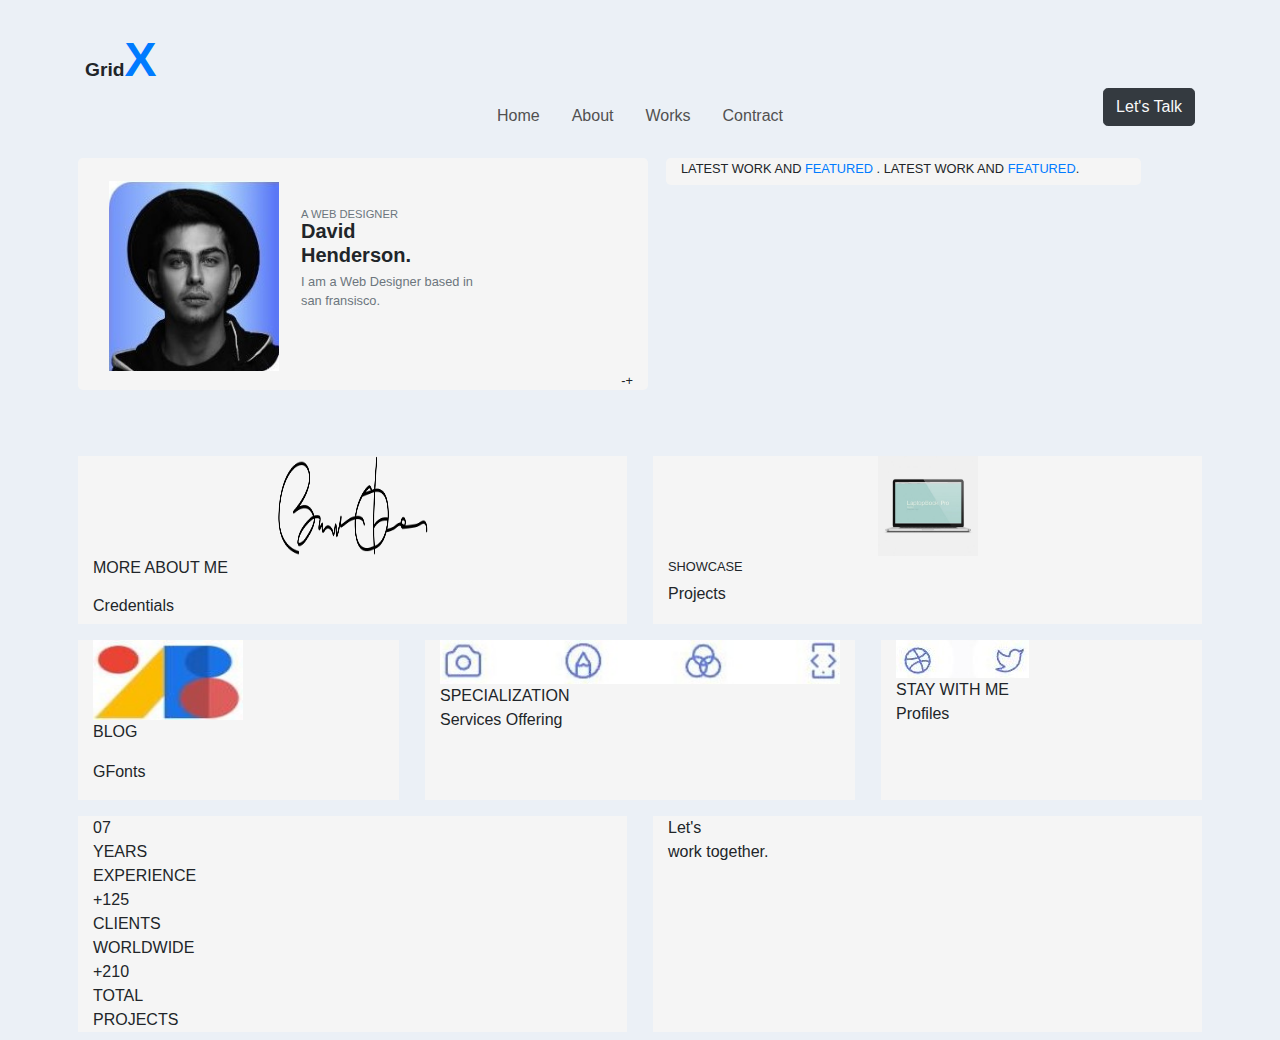
<file: index.html>
<!DOCTYPE html>
<html lang="en">
<head>
    <title>My Work Shop</title>
    <meta charset="UTF-8">
    <meta name="viewport" content="width=device-width, initial-scale=1.0">
    <link rel="stylesheet" href="main.css">
    <link rel="stylesheet" href="https://cdn.jsdelivr.net/npm/bootstrap@4.6.2/dist/css/bootstrap.min.css">
    <link rel="stylesheet" href="https://cdnjs.cloudflare.com/ajax/libs/font-awesome/5.15.4/css/all.min.css">
    <script src="https://cdn.jsdelivr.net/npm/jquery@3.7.1/dist/jquery.slim.min.js"></script>
    <script src="https://cdn.jsdelivr.net/npm/popper.js@1.16.1/dist/umd/popper.min.js"></script>
    <script src="https://cdn.jsdelivr.net/npm/bootstrap@4.6.2/dist/js/bootstrap.bundle.min.js"></script>
</head>
<body class="container-sm" style="background-color: rgb(235, 240, 246); font-family: sans-serif;">
    <header>
            <div class="mb-sm-4">
                <div class="font-weight-bolder mt-sm-4" style="font-size: larger;">
                    Grid<span class="text-primary">X</span>
                </div>
                <ul class="nav justify-content-center">
                    <li class="nav-item">
                        <a class="nav-link custom-hover" href="#">Home</a>
                    </li>
                    <li class="nav-item">
                        <a class="nav-link custom-hover" href="#">About</a>
                    </li>
                    <li class="nav-item">
                        <a class="nav-link custom-hover" href="#">Works</a>
                    </li>
                    <li class="nav-item">
                        <a class="nav-link custom-hover" href="#">Contract</a>
                    </li>
                </ul>
                <style>
                    .custom-hover{
                        color: rgb(81, 80, 80);
                    }
                </style>
                <div class="clearfix mt-sm-n5">
                    <a class="btn btn-dark text-light float-sm-right rounded-lg" href="#" role="button">Let's Talk</a>  
                </div>
            </div>
    </header>
        <main>
            <div class="row">
                <div class="col-sm-6 m-sm-2 h-25 rounded-lg"  style="background-color: whitesmoke;">
                    <div class="mr-sm-5 text ">
                        <p class="mb-sm-n1 mt-sm-5 mr-sm-4 text-secondary small1">A WEB DESIGNER</p>
                        <h5 class="font-weight-bold mt-sm-n1 ">
                            David<br>
                            Henderson.
                        </h5>
                        <h6 class="mt-sm-n1 mb-sm-n2 text-secondary">
                            <small>
                                I am a Web Designer based in <br> san fransisco.
                            </small>
                        </h6>
                    </div>
                    <style>
                        .text{
                            margin-left: 13rem;
                            margin-bottom: -5rem;
                            font-family: sans-serif;
                        }

                        .small1{
                            font-size: 0.7rem;
                        }


                    </style>
                    <div class="ml-sm-3">
                        <img src="image/2 task.jpg" width="170" height="190" alt="wkkws" class="mt-sm-n5">
                    </div>
                    <small class="float-sm-right">
                        -+
                    </small>
                </div>
                <div class="col-sm-5 mb-sm-3 mt-sm-2 h-25 rounded-lg w-25"  style="background-color: whitesmoke;">
                    <h6><small>LATEST WORK AND <a href="#">FEATURED</a> . LATEST WORK AND <a href="#">FEATURED</a>.</small></h6>
                </div>
                    <section class="col-sm m-sm-2 mt-sm-5"  style="background-color: whitesmoke;">
                        <img src="image/barack-obama-signature-dfb67287de175bf23b79d857a57afd34f15ee5564b78f32d8d400cfbae586c88.png" width="150" height="100" alt="dksk" class="mx-auto d-block image-fluid">
                        <p>MORE ABOUT ME</p>
                        <h6>
                            Credentials
                        </h6>
                    </section>
                    <div class="col mt-sm-5 m-sm-2"  style="background-color: whitesmoke;">
                        <img src="image/249a6cc42d7c267971c9052572c026ff.jpg" alt="hww" width="100" height="100" class="mx-auto d-block image-fluid">
                        <h6>
                            <small>
                                SHOWCASE
                            </small>
                        </h6>
                        <h6>
                            Projects
                        </h6>
                    </div>
            </div>
            <div class="row">
                    <div class="col-md m-sm-2"  style="background-color: whitesmoke;">
                        <img src="image/shbss.jpg" alt="djd" height="80" width="150" class="blux image-fluid">
                        <p>
                            BLOG
                        </p>
                        <p>
                            GFonts
                        </p>
                    </div>
                    <div class="col m-sm-2"  style="background-color: whitesmoke;">
                        <img src="image/kmkwe.jpg" width="400" alt="yyyyyy" class="image-fluid">
                        <div class="spec">SPECIALIZATION</div>
                        <div class="ser">Services Offering</div>
                    </div>
                    <div class="col m-sm-2"  style="background-color: whitesmoke;">
                        <img src="image/szjhsj.jpg" alt="ffffff" >
                        <div>STAY WITH ME</div>
                        <div>Profiles</div>
                    </div>        
            </div>
            <div class="row">
                    <div class="col m-sm-2"  style="background-color: whitesmoke;">
                        <div>07
                            <div>YEARS<br>EXPERIENCE</div>
                        </div>
                        <div>+125
                            <div>CLIENTS<br>WORLDWIDE</div>
                        </div>
                        <div>+210
                            <div>TOTAL<br>PROJECTS</div>
                        </div>
                    </div>
                    <div class="col m-sm-2"  style="background-color: whitesmoke;">Let's<br>work <span>together.</span></div>
            </div>            
        </main>
</body>
</html>
</file>
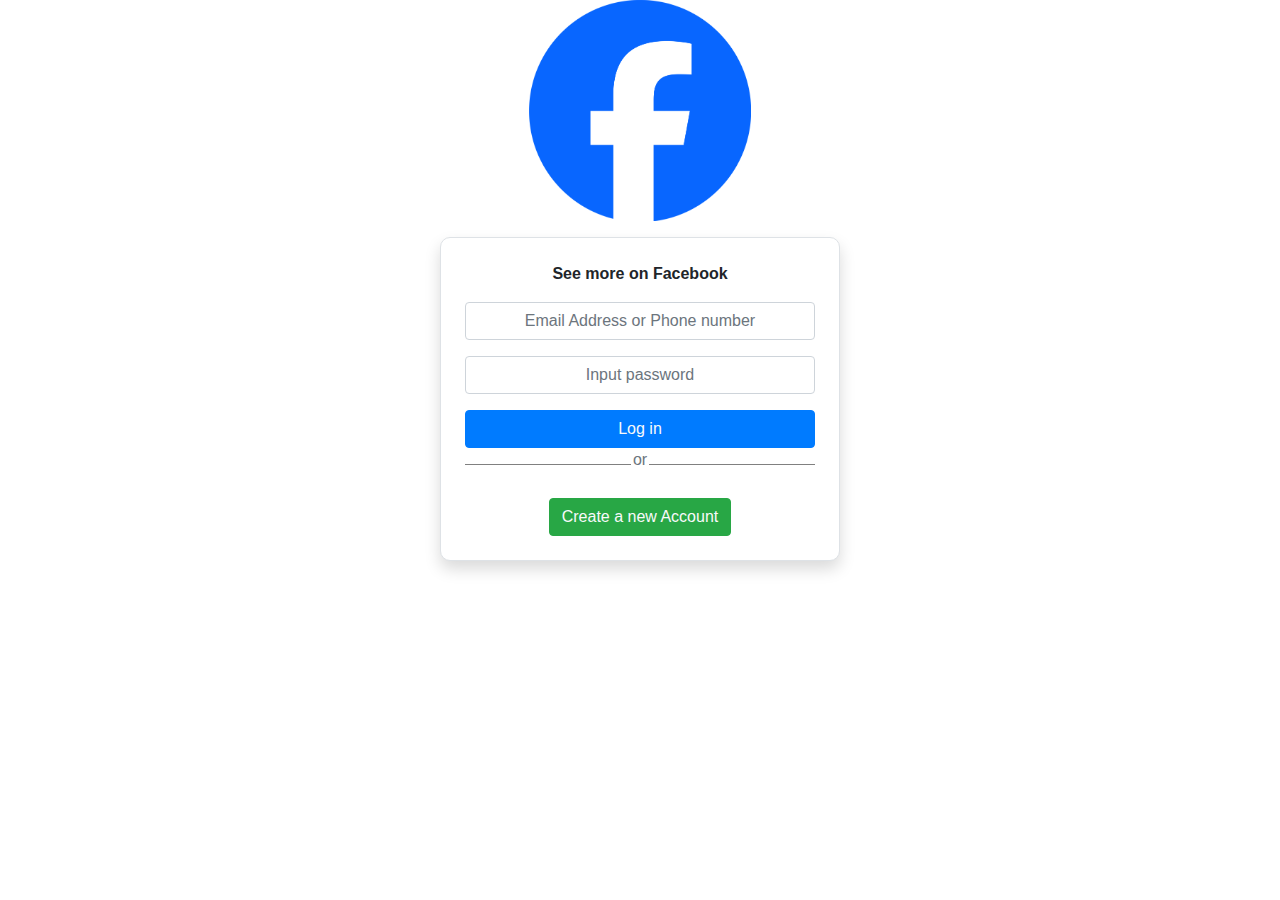
<file: login.html>
<!DOCTYPE html>
<html lang="en">
<head>
    <meta charset="UTF-8">
    <meta name="viewport" content="width=device-width, initial-scale=1.0">
    <title>Facebook web</title>
    <link rel="stylesheet" href="main.css">
    <link rel="stylesheet" href="https://cdn.jsdelivr.net/npm/bootstrap@4.6.2/dist/css/bootstrap.min.css">
    <link rel="stylesheet" href="https://cdnjs.cloudflare.com/ajax/libs/font-awesome/5.15.4/css/all.min.css">
    <script src="https://cdn.jsdelivr.net/npm/jquery@3.7.1/dist/jquery.slim.min.js"></script>
    <script src="https://cdn.jsdelivr.net/npm/popper.js@1.16.1/dist/umd/popper.min.js"></script>
    <script src="https://cdn.jsdelivr.net/npm/bootstrap@4.6.2/dist/js/bootstrap.bundle.min.js"></script>
</head>
<body>
    <div class="container-sm container-md">
        <div>
            <img class="mx-auto d-block" src="image/facebook-circle-logo-png.png" alt="Facebooklogo" width="20%">
        </div>
            <div class="content">
                <div class="fbk_box border  p-sm-4 m-sm-3 shadow p-4 mb-4 bg-white">
                    <p class="text-center font-weight-bold">See more on Facebook</p>
                    <form action="">
                        <div class="form-group">
                            <input type="email" class="form-control text-center" placeholder="Email Address or Phone number" id="email">
                        </div>
                        <div class="form-group">
                            <input type="password" class="form-control text-center" placeholder="Input password" id="pwd">
                        </div>
                        <button type="button" class="btn btn-primary btn-block"><a href="#" class="text-light text-decoration-none">Log in</a></button>
                        <div class="rule">
                            <div class="divide1"><hr></div>
                            <div class="text-muted">or</div>
                            <div class="divide2"><hr></div>
                        </div>
                        <button class="btn btn-success d-flex mx-auto "><a href="newaccount.html" class="text-light text-decoration-none">Create a new Account</a></button>
                    </form>
                </div>
            </div>
        </div>
    </div>
</body>
</html>
</file>
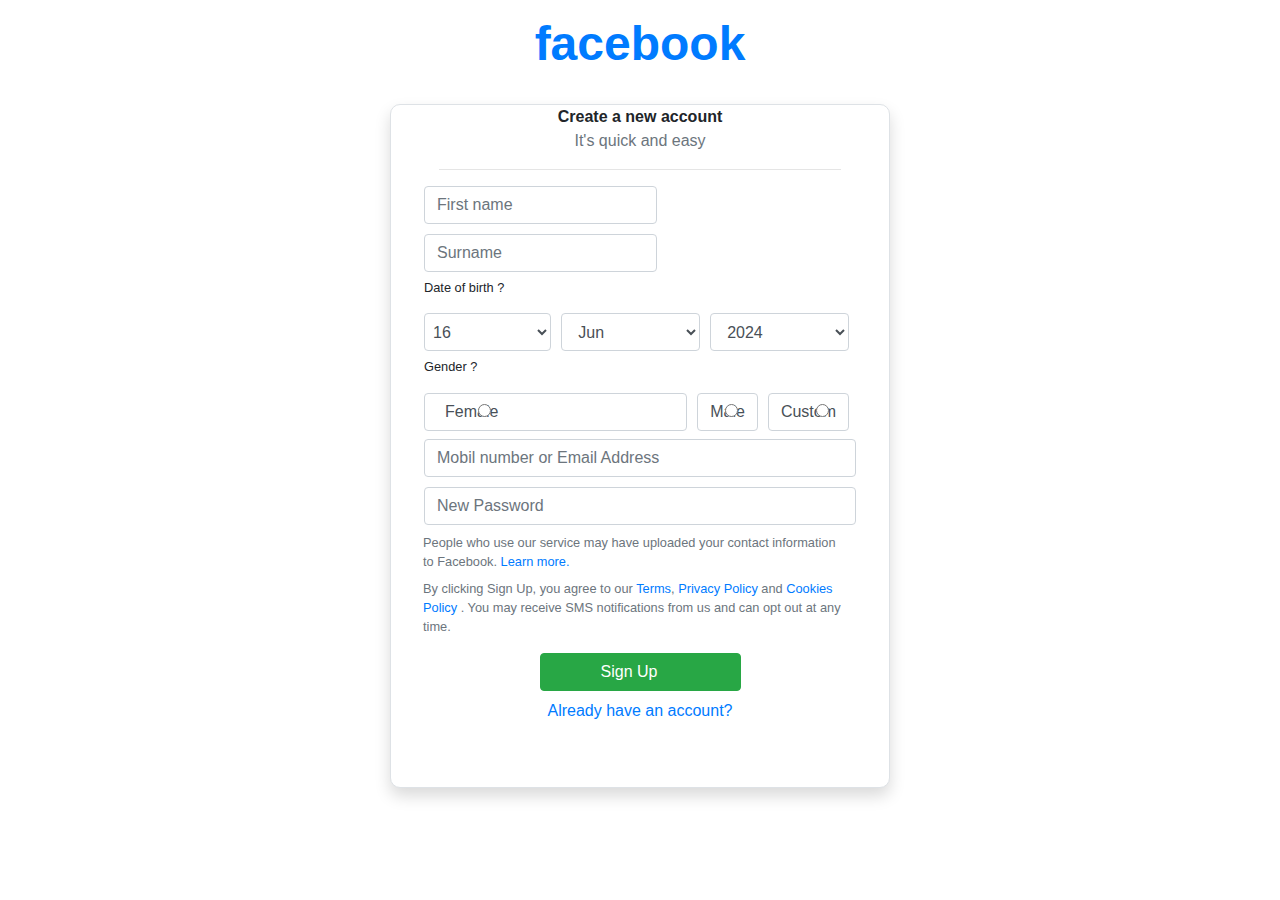
<file: newaccount.html>
<!DOCTYPE html>
<html lang="en">
<head>
    <meta charset="UTF-8">
    <meta name="viewport" content="width=device-width, initial-scale=1.0">
    <link rel="stylesheet" href="main.css">
    <link rel="stylesheet" href="https://cdn.jsdelivr.net/npm/bootstrap@4.6.2/dist/css/bootstrap.min.css">
    <link rel="stylesheet" href="https://cdnjs.cloudflare.com/ajax/libs/font-awesome/5.15.4/css/all.min.css">
    <script src="https://cdn.jsdelivr.net/npm/jquery@3.7.1/dist/jquery.slim.min.js"></script>
    <script src="https://cdn.jsdelivr.net/npm/popper.js@1.16.1/dist/umd/popper.min.js"></script>
    <script src="https://cdn.jsdelivr.net/npm/bootstrap@4.6.2/dist/js/bootstrap.bundle.min.js"></script>
    <title>Create a new Account</title>
</head>
<body>
    <div class="container-sm container-md">
        <div class="text-primary text-center font-weight-bolder p-sm-2">
            <p>facebook</p>
        </div>
        <div class="content">
            <div class="fbk_box1 border p-sm-5 mx-auto shadow p-4 mb-4 bg-white">
                <p class="font-weight-bolder pone text-center mt-sm-n5 text-nowrap">Create a new account</p>
                <p class="text-center mt-sm-n3 text-muted">It's quick and easy</p>
                <hr>
                    <form action="">
                        <div class="d-flex row">
                            <div>
                                <input type="text" id="text" placeholder="First name" class="form-control">
                            </div>
                            <div>
                                <input type="text" id="text" class="form-control" placeholder="Surname">
                            </div>
                        </div>
                        <div class="d-flex row">
                            <h6 class="small mt-sm-2">Date of birth ?</h6>
                            <div class="d-flex gap">
                                <select name="day" id="day" class="p-sm-1 form-control w-100">
                                    <option value="1">1</option>
                                    <option value="2">2</option>
                                    <option value="3">3</option>
                                    <option value="4">4</option>
                                    <option value="5">5</option>
                                    <option value="6">6</option>
                                    <option value="7">7</option>
                                    <option value="8">8</option>
                                    <option value="9">9</option>
                                    <option value="10">10</option>
                                    <option value="11">11</option>
                                    <option value="12">12</option>
                                    <option value="13">13</option>
                                    <option value="14">14</option>
                                    <option value="15">15</option>
                                    <option value="16" selected>16</option>
                                    <option value="17">17</option>
                                    <option value="18">18</option>
                                    <option value="19">19</option>
                                    <option value="20">20</option>
                                    <option value="21">21</option>
                                    <option value="22">22</option>
                                    <option value="23">23</option>
                                    <option value="24">24</option>
                                    <option value="25">25</option>
                                    <option value="26">26</option>
                                    <option value="27">27</option>
                                    <option value="28">28</option>
                                    <option value="29">29</option>
                                    <option value="30">30</option>
                                    <option value="31">31</option>
                                </select>
                                <select name="month" id="month" class="form-control w-100">
                                    <option value="jan">Jan</option>
                                    <option value="feb">Feb</option>
                                    <option value="mar">Mar</option>
                                    <option value="apr">Apr</option>
                                    <option value="may">May</option>
                                    <option value="jun"selected>Jun</option>
                                    <option value="jul">Jul</option>
                                    <option value="aug">Aug</option>
                                    <option value="sep">Sep</option>
                                    <option value="oct">Oct</option>
                                    <option value="nov">Nov</option>
                                    <option value="dec">Dec</option>
                                </select>
                                <select name="year" id="year" class="form-control w-100">
                                    <option value="2021">2021</option>
                                    <option value="2022">2022</option>
                                    <option value="2023">2023</option>
                                    <option value="2024" selected>2024</option>
                                </select>
                            </div>
                        </div>
                        <div class="d-flex row">
                            <h6 class="small mt-sm-2">Gender ?</h6>
                            <div class="d-flex gap">
                                <div class="form-check radio form-control">
                                    <label for="" class="form-chech-label">
                                        Female
                                        <input type="radio" class="form-check-input" name="optradio">
                                    </label>
                                </div>
                                <div>
                                    <label for="" class="form-check-label radio form-control w-100">
                                        Male
                                        <input type="radio" class="form-check-input" name="optradio">
                                    </label>
                                </div>
                                <div>
                                    <label for="" class="form-check-label radio form-control w-100">
                                        Custom
                                        <input type="radio" class="form-check-input" name="optradio">
                                    </label>
                                </div>
                            </div>
                        </div>
                        <div class="d-flex row mt-sm-2">
                            <input type="alphanumeric" name="" class="form-control d-block mobile" placeholder="Mobil number or Email Address">
                            <input type="pwd" name="pwd" class="form-control " placeholder="New Password">
                        </div>
                        <div>
                            <p class="small text-muted mt-sm-2 ml-sm-n3">People who use our service may have uploaded your contact information to Facebook. <a href="#">Learn more.</a></p>
                            <p class="small text-muted ml-sm-n3 mt-sm-n2">By clicking Sign Up, you agree to our <a href="#">Terms</a>, <a href="#">Privacy Policy</a> and <a href="#">Cookies Policy</a> . You may receive SMS notifications from us and can opt out at any time.</p>
                        </div>
                        <div>
                            <button class="btn btn-success d-flex mx-auto w-50" type="button"><span class="ml-sm-5">Sign Up</span></button>
                            <p class="mt-sm-2 text-center"><a href="login.html">Already have an account?</a></p>
                        </div>
                    </form>
            </div>
        </div>
    </div>
</body>
</html>
</file>
<file: main.css>
*{
    margin: 0;
    padding: 0;
    box-sizing: border-box;
}

.border{
    border-radius: 10px;
    background-color: whitesmoke;
}

.fbk_box{
    width: 400px;
}

.fbk_box1{
    max-width: 500px;
}

.content{
    display: flex;
    justify-content: center;
}

.text-primary{
    font-size: 3rem;
    font-family: sans-serif;
}

.rule{
    color: grey;
    display: flex;
    justify-content: center;
    gap: 1.5px;
}

.divide1{
    display: flex;
    margin-top: 1rem;
    border-top: 1px solid grey;
    width: 50%;
}

.divide2{
    display: flex;
    margin-top: 1rem;
    border-top: 1px solid grey;
    width: 50%;
}

.row{
    gap: 10px;
}

.gap{
    gap: 10px;
    width: 425px;
}

.top{
    border: 1px solid black;
    width: 100%;
}

.gender{
    gap: 5px;
    display: flex;
    width: 400px;
}
</file>
